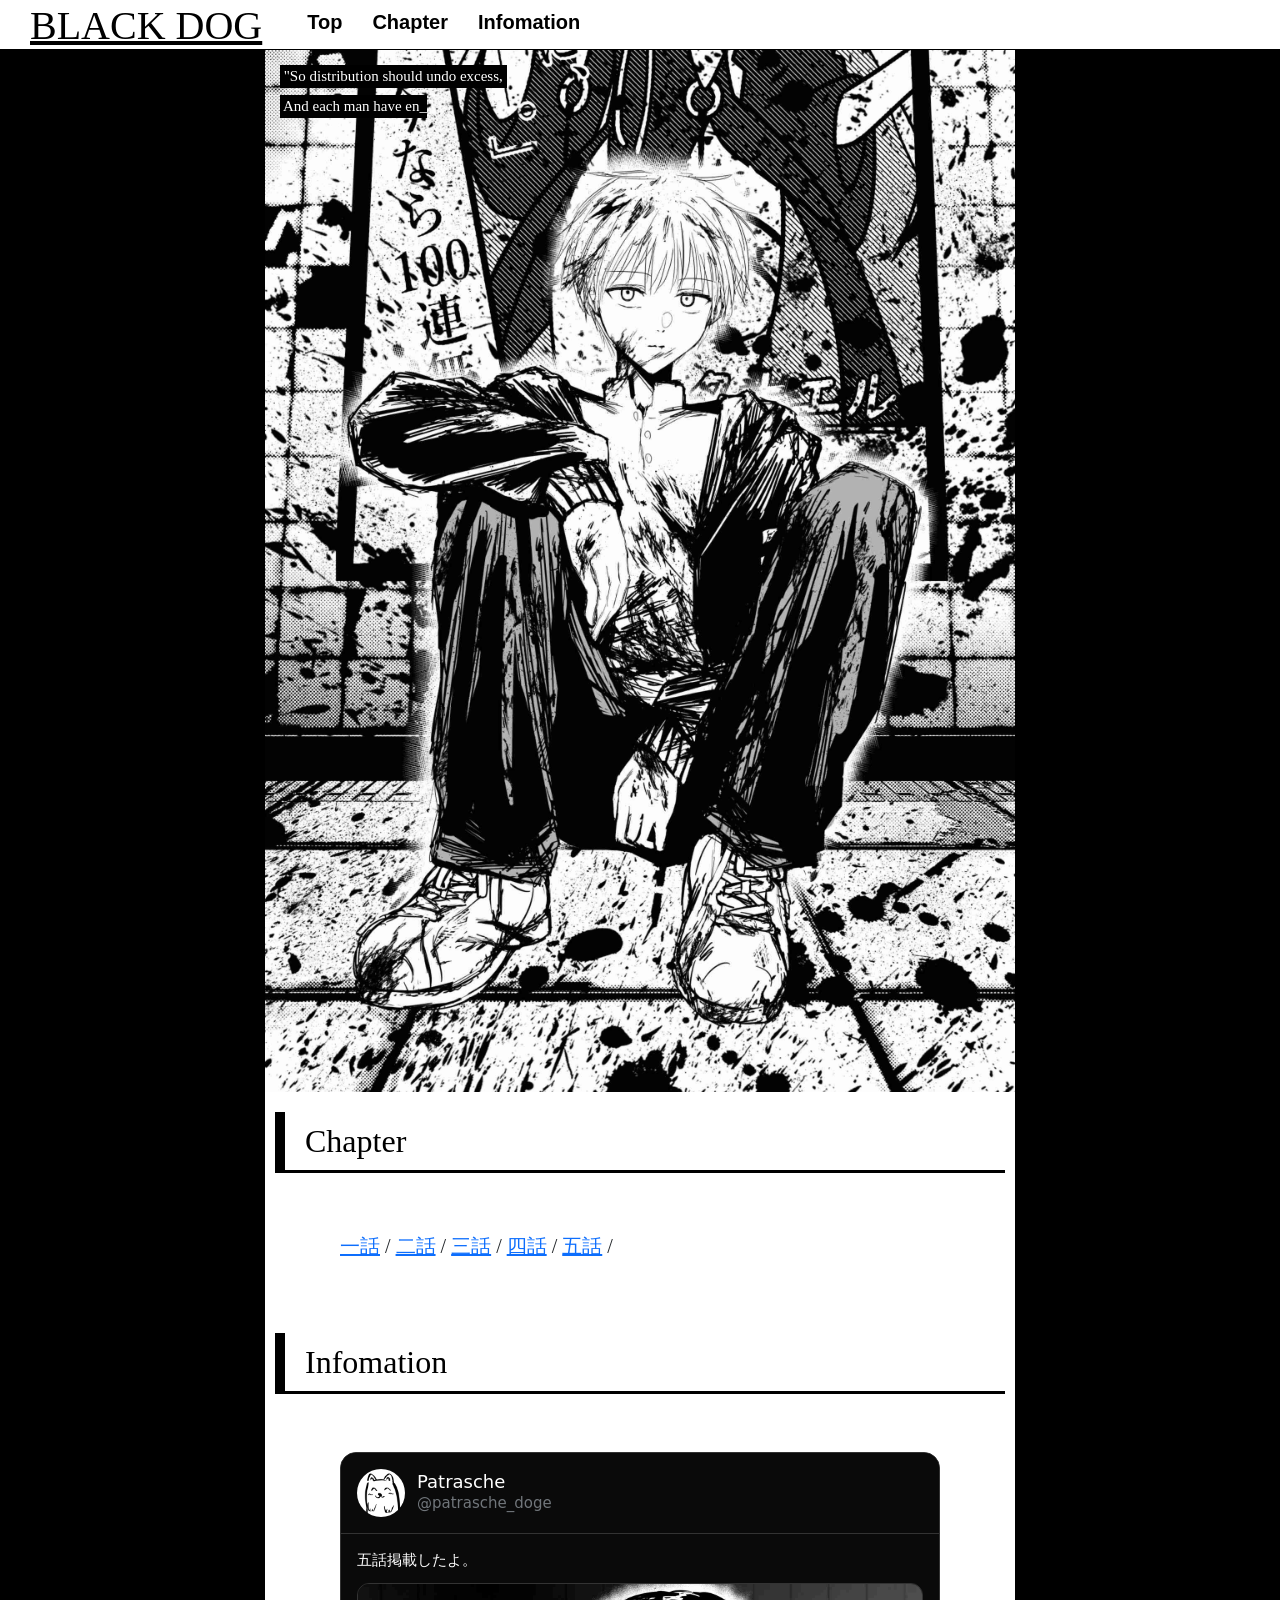
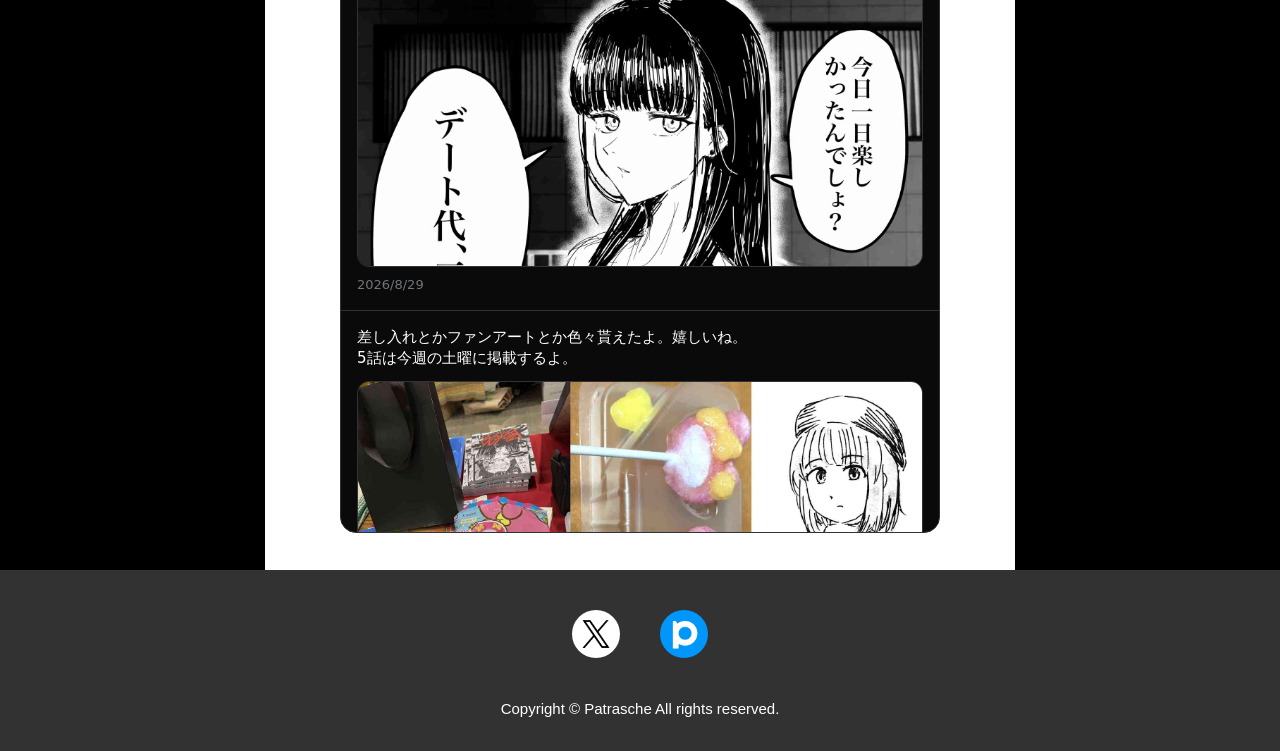
<file: index.html>
<!DOCTYPE html>
<html lang="ja">

<head>
    <meta charset="UTF-8">
    <meta name="viewport" content="width=device-width, initial-scale=1.0">
    <title>BLACK DOG</title>
    <meta name="description" content="PatrascheのWeb漫画サイト。">
    <meta property="og:title" content="BLACK DOG">
    <meta property="og:description" content="PatrascheのWeb漫画サイト。">
    <meta property="og:image" content="https://patrasche-doghouse.com/img/thumb.jpg">
    <meta property="og:url" content="https://patrasche-doghouse.com">
    <meta property="og:type" content="website">
    <meta name="twitter:card" content="summary_large_image">
    <meta name="twitter:site" content="@patrasche_doge">
    <meta name="twitter:image" content="https://patrasche-doghouse.com/img/thumb.jpg">
    <link rel="shortcut icon" href="./favicon.ico" sizes="any">
    <link rel="icon" href="./favicon.svg" type="image/svg+xml" sizes="any">
    <link rel="apple-touch-icon" href="./img/icon-shiba.png" sizes="180x180">
    <link rel="stylesheet" type="text/css" href="./assets/bootstrap-reboot-5.3.8.min.css">
    <link rel="stylesheet" type="text/css" href="style.css">
    <script src="./assets/jquery-4.0.0.min.js"></script>
    <script src="external.js"></script>
</head>

<body>

    <header>
        <h1>BLACK&nbsp;DOG</h1>
        <nav>
            <ul>
                <li><a href="#Top">Top</a></li>
                <li><a href="#Chapter">Chapter</a></li>
                <li><a href="#Infomation">Infomation</a></li>
            </ul>
        </nav>
        <div class="hamburger-menu">
            <input type="checkbox" id="menu-btn-check">
            <label for="menu-btn-check" class="menu-btn"><span></span></label>
            <div class="menu-content">
                <ul>
                    <li><a href="#Top">Top</a></li>
                    <li><a href="#Chapter">Chapter</a></li>
                    <li><a href="#Infomation">Infomation</a></li>
                </ul>
            </div>
            <label for="menu-btn-check" class="menu-content-hide"></label>
        </div>
        </div>
    </header>

    <div class="main-content" id="Top">
        <div class="main-image noselect">
            <img src="img/main0.jpg" alt="トップイラスト" class="main-jpg fade-in" id="myImage">
            <p class="move-text" id="a"></p>
            <p class="move-text" id="b"></p>
            <p class="move-text" id="c"></p>
            <p class="move-text" id="d"></p>
            <p class="move-text" id="e"></p>
        </div>
        <h2 id="Chapter">
            Chapter
        </h2>
        <div class="chapter-white">
            <p class="chapter-text">
                <a href="manga/01/">一話</a> /
                <a href="manga/02/">二話</a> /
                <a href="manga/03/">三話</a> /
                <a href="manga/04/">四話</a> /
                <a href="manga/05/">五話</a> /
                <!--a href="">六話</a> / 
                <a href="">七話</a> / 
                <a href="">八話</a> / 
                <a href="">九話</a-->
                <!--br><a href="manga/extra01/">Extra1</a-->
            </p>
        </div>
        <h2 id="Infomation">
            Infomation
        </h2>
        <div class="x-white">
            <div class="x-widget">
                <!-- ヘッダー -->
                <div class="x-header">
                    <div class="x-avatar">
                        <a href="https://x.com/patrasche_doge" target="_blank" rel="noopener"><img
                                src="img/icon-shiba.png" alt="ユーザーアイコン"></a>
                    </div>
                    <div class="x-user-info">
                        <a href="https://x.com/patrasche_doge" target="_blank" rel="noopener">
                            <h3>Patrasche</h3>
                        </a>
                        <a href="https://x.com/patrasche_doge" target="_blank" rel="noopener">
                            <p>@patrasche_doge</p>
                        </a>
                    </div>
                </div>
                <!-- タイムライン -->
                <div class="x-timeline" id="timeline"></div>
            </div>
        </div>
    </div>

    <footer>
        <div class="footer-icon">
            <ul>
                <li>
                    <a href="https://x.com/patrasche_doge" target="_blank" rel="noopener"><img
                            src="img/icon-x.png" alt="Xアイコン"></a>
                </li>
                <li>
                    <a href="https://www.pixiv.net/users/23562545" target="_blank" rel="noopener"><img
                            src="img/icon-p.png" alt="pixivアイコン"></a>
                </li>
            </ul>
        </div>
        <p>Copyright&nbsp;&copy;&nbsp;Patrasche&nbsp;All&nbsp;rights&nbsp;reserved.</p>
    </footer>

</body>

</html>
</file>
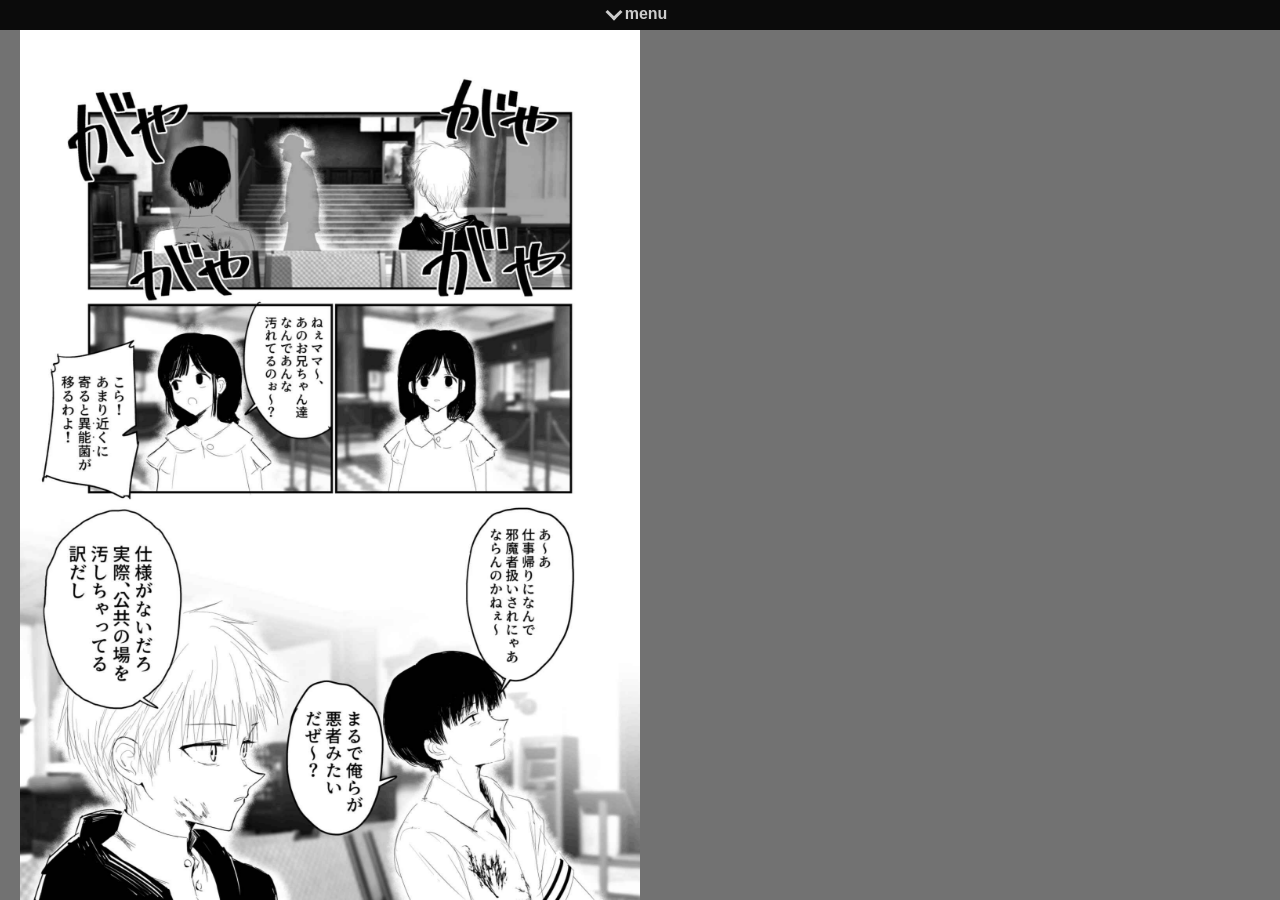
<file: manga/01/index.html>
<!DOCTYPE html>
<html lang="ja">

<head>
    <meta charset="UTF-8">
    <title></title>
    <meta name="viewport" content="width=device-width, user-scalable=no, initial-scale=1, maximum-scale=1">
    <link href="../comi_style.css" rel="stylesheet">
    <link rel="stylesheet" href="../../assets/slick-1.9.0.css">
    <script src="../../assets/jquery-3.6.0.min.js"></script>
    <script>
        /** 入力ここから **/
        var page = 20; //ページ数
        var imgtype = "jpg"; //画像の拡張子
        var title = "第一話:Departure"; //タイトル名
        var site = "../../"; //サイトのURL
        var copy = "Patrasche"; //作者名
        var display = 0; //左ページ始まりは「0」、右ページ始まりは「1」
        /* *ここまで **/
        $(function () {
            $("title,h1").text(title);
            $(".o_button").attr("onClick", "location.href='" + site + "'");
            $(".copy").text(copy);
            for (var i = 1; i <= page; i++) {
                $('#last_page').before('<div class="c_i"><div><img data-lazy="' + i + '.' + imgtype + '" src="../images/load.gif"></div></div>');
            }
            /**長すぎるからh1の方のタイトル改行したいって時var/コメントアウト解除して編集**/
            //$("h1").html("サンプル<br>サンプル");
        });
    </script>
</head>

<body>
    <!--漫画表示ゾーンここから-->
    <div class="slider" dir="rtl">
        <div id="first_page"></div>
        <div id="last_page">
            <div class="last_page_in" dir="ltr">
                <div>
                    <!--最終ページフリー追加ゾーン-->
                </div>
                <h1></h1>
                <small>Copyright &copy; <span class="copy"></span> All Rights Reserved</small>
                <p>
                    <a class="button" href="../02/">次の話へ</a>
                </p>
                <p>
                    <input type="button" value="もう一度読む" class="button b_button">
                    <input type="button" value="トップへ戻る" class="button o_button orange">
                </p>
            </div>
        </div>
    </div>
    <!--漫画表示ゾーンここまで-->
    <!--メニューここから-->
    <div class="menu_box">
        <div class="menu_button">
            <div class="arrow-down"></div>menu
        </div>
        <div class="menu_show">
            <h1></h1>
            <small>Copyright &copy; <span class="copy"></span> All Rights Reserved</small>
            <p>
                <a class="button" href="../02/">次の話へ</a>
            </p>
            <p>
                <input type="button" value="操作ヘルプ" class="button p_button">
                <input type="button" value="全画面表示" class="button g_button sp_none">
                <input type="button" value="拡大モード" class="button z_button">
                <input type="button" value="トップへ戻る" class="button o_button orange">
            </p>
            <div class="slick-counter"><span class="current"></span> / <span class="total"></span></div>
            <div class="dots" dir="rtl"></div>
            <div class="menu_button close">
                <div class="cross"></div>close
            </div>
        </div>
    </div>
    <!--メニューここまで-->
    <!--操作ヘルプここから-->
    <div class="help">
        <div class="help_in">
            <div class="help_img"><img src="../images/help.png" width="300"></div>
            <p>【画面操作】</p>
            <!--class="sp_none"でPC以外だと非表示・class="pc_none"でPCだと非表示-->
            <ul class="pc_none">
                <li>&#9312;中央ダブルタップ<span>……拡大モード</span></li>
                <li>&#9312;中央フリック<span>……次のページ・前のページ</span></li>
                <li>&#9313;両端タップ<span>……次のページ・前のページ</span></li>
                <li>&#9314;ページャータップ<span>……ページ移動</span></li>
            </ul>
            <ul class="sp_none">
                <li>&#9312;中央スライド<span>……次のページ・前のページ</span></li>
                <li>&#9313;両端クリック<span>……次のページ・前のページ</span></li>
                <li>&#9314;ページャークリック<span>……ページ移動</span></li>
            </ul>
            <p class="sp_none">【キーボード操作】</p>
            <ul class="sp_none">
                <li>←キー……次のページ</li>
                <li>→キー……前のページ</li>
                <li>↓キー……メニュー表示</li>
                <li>↑キー……拡大モード</li>
                <li>F11キー……全画面表示</li>
            </ul>
        </div>
        <div class="help-cross"></div>
    </div>
    <!--操作ヘルプここまで-->
    <!--拡大モードここから-->
    <div class="zoomwrap"></div>
    <div class="zoom_reset z_button">
        <div class="zr_in">拡大モードを解除</div>
    </div>
    <!--拡大モードここまで-->
    <script src="../../assets/slick-1.9.0.min.js"></script>
    <script src="../comic.js"></script>
</body>

</html>
</file>
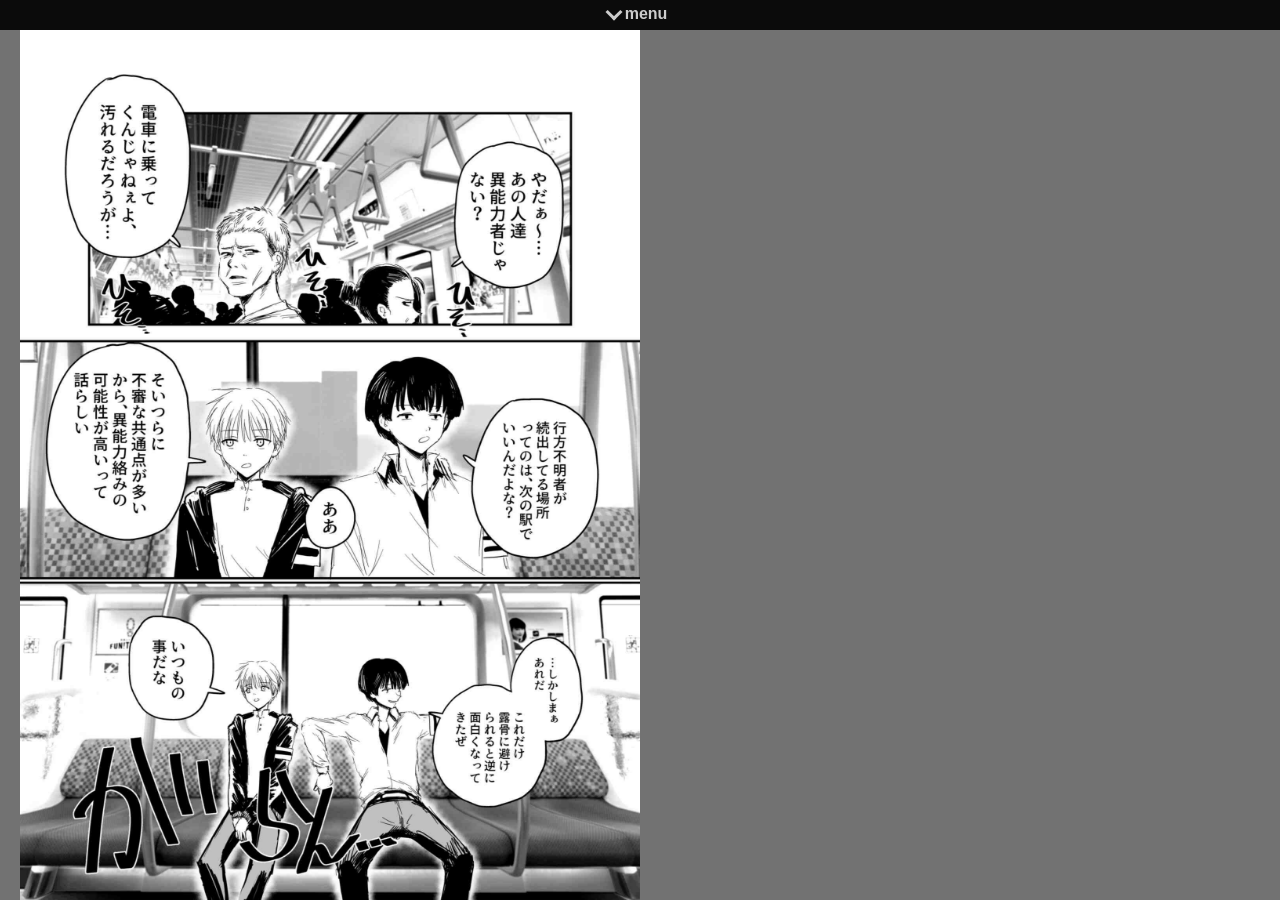
<file: manga/02/index.html>
<!DOCTYPE html>
<html lang="ja">

<head>
    <meta charset="UTF-8">
    <title></title>
    <meta name="viewport" content="width=device-width, user-scalable=no, initial-scale=1, maximum-scale=1">
    <link href="../comi_style.css" rel="stylesheet">
    <link rel="stylesheet" href="../../assets/slick-1.9.0.css">
    <script src="../../assets/jquery-3.6.0.min.js"></script>
    <script>
        /** 入力ここから **/
        var page = 16; //ページ数
        var imgtype = "jpg"; //画像の拡張子
        var title = "第二話:ロリ神レクイエム①"; //タイトル名
        var site = "../../"; //サイトのURL
        var copy = "Patrasche"; //作者名
        var display = 0; //左ページ始まりは「0」、右ページ始まりは「1」
        /* *ここまで **/
        $(function () {
            $("title,h1").text(title);
            $(".o_button").attr("onClick", "location.href='" + site + "'");
            $(".copy").text(copy);
            for (var i = 1; i <= page; i++) {
                $('#last_page').before('<div class="c_i"><div><img data-lazy="' + i + '.' + imgtype + '" src="../images/load.gif"></div></div>');
            }
            /**長すぎるからh1の方のタイトル改行したいって時var/コメントアウト解除して編集**/
            //$("h1").html("サンプル<br>サンプル");
        });
    </script>
</head>

<body>
    <!--漫画表示ゾーンここから-->
    <div class="slider" dir="rtl">
        <div id="first_page"></div>
        <div id="last_page">
            <div class="last_page_in" dir="ltr">
                <div>
                    <!--最終ページフリー追加ゾーン-->
                </div>
                <h1></h1>
                <small>Copyright &copy; <span class="copy"></span> All Rights Reserved</small>
                <p>
                    <a class="button" href="../03/">次の話へ</a>
                    <a class="button" href="../01/">前の話へ</a>
                </p>
                <p>
                    <input type="button" value="もう一度読む" class="button b_button">
                    <input type="button" value="トップへ戻る" class="button o_button orange">
                </p>
            </div>
        </div>
    </div>
    <!--漫画表示ゾーンここまで-->
    <!--メニューここから-->
    <div class="menu_box">
        <div class="menu_button">
            <div class="arrow-down"></div>menu
        </div>
        <div class="menu_show">
            <h1></h1>
            <small>Copyright &copy; <span class="copy"></span> All Rights Reserved</small>
            <p>
                <a class="button" href="../03/">次の話へ</a>
                <a class="button" href="../01/">前の話へ</a>
            </p>
            <p>
                <input type="button" value="操作ヘルプ" class="button p_button">
                <input type="button" value="全画面表示" class="button g_button sp_none">
                <input type="button" value="拡大モード" class="button z_button">
                <input type="button" value="トップへ戻る" class="button o_button orange">
            </p>
            <div class="slick-counter"><span class="current"></span> / <span class="total"></span></div>
            <div class="dots" dir="rtl"></div>
            <div class="menu_button close">
                <div class="cross"></div>close
            </div>
        </div>
    </div>
    <!--メニューここまで-->
    <!--操作ヘルプここから-->
    <div class="help">
        <div class="help_in">
            <div class="help_img"><img src="../images/help.png" width="300"></div>
            <p>【画面操作】</p>
            <!--class="sp_none"でPC以外だと非表示・class="pc_none"でPCだと非表示-->
            <ul class="pc_none">
                <li>&#9312;中央ダブルタップ<span>……拡大モード</span></li>
                <li>&#9312;中央フリック<span>……次のページ・前のページ</span></li>
                <li>&#9313;両端タップ<span>……次のページ・前のページ</span></li>
                <li>&#9314;ページャータップ<span>……ページ移動</span></li>
            </ul>
            <ul class="sp_none">
                <li>&#9312;中央スライド<span>……次のページ・前のページ</span></li>
                <li>&#9313;両端クリック<span>……次のページ・前のページ</span></li>
                <li>&#9314;ページャークリック<span>……ページ移動</span></li>
            </ul>
            <p class="sp_none">【キーボード操作】</p>
            <ul class="sp_none">
                <li>←キー……次のページ</li>
                <li>→キー……前のページ</li>
                <li>↓キー……メニュー表示</li>
                <li>↑キー……拡大モード</li>
                <li>F11キー……全画面表示</li>
            </ul>
        </div>
        <div class="help-cross"></div>
    </div>
    <!--操作ヘルプここまで-->
    <!--拡大モードここから-->
    <div class="zoomwrap"></div>
    <div class="zoom_reset z_button">
        <div class="zr_in">拡大モードを解除</div>
    </div>
    <!--拡大モードここまで-->
    <script src="../../assets/slick-1.9.0.min.js"></script>
    <script src="../comic.js"></script>
</body>

</html>
</file>
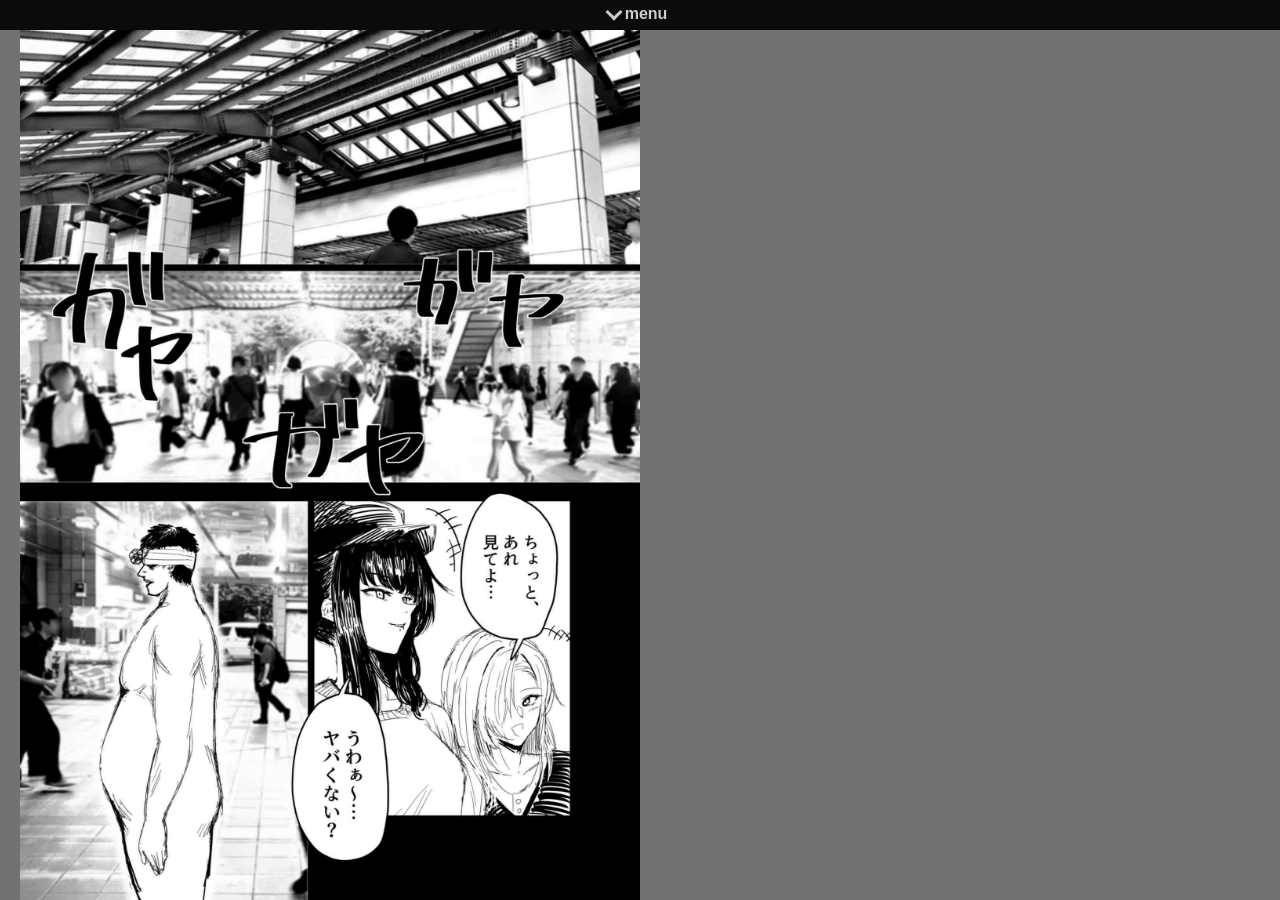
<file: manga/03/index.html>
<!DOCTYPE html>
<html lang="ja">

<head>
    <meta charset="UTF-8">
    <title></title>
    <meta name="viewport" content="width=device-width, user-scalable=no, initial-scale=1, maximum-scale=1">
    <link href="../comi_style.css" rel="stylesheet">
    <link rel="stylesheet" href="../../assets/slick-1.9.0.css">
    <script src="../../assets/jquery-3.6.0.min.js"></script>
    <script>
        /** 入力ここから **/
        var page = 24; //ページ数
        var imgtype = "jpg"; //画像の拡張子
        var title = "第三話:ロリ神レクイエム②"; //タイトル名
        var site = "../../"; //サイトのURL
        var copy = "Patrasche"; //作者名
        var display = 0; //左ページ始まりは「0」、右ページ始まりは「1」
        /* *ここまで **/
        $(function () {
            $("title,h1").text(title);
            $(".o_button").attr("onClick", "location.href='" + site + "'");
            $(".copy").text(copy);
            for (var i = 1; i <= page; i++) {
                $('#last_page').before('<div class="c_i"><div><img data-lazy="' + i + '.' + imgtype + '" src="../images/load.gif"></div></div>');
            }
            /**長すぎるからh1の方のタイトル改行したいって時var/コメントアウト解除して編集**/
            //$("h1").html("サンプル<br>サンプル");
        });
    </script>
</head>

<body>
    <!--漫画表示ゾーンここから-->
    <div class="slider" dir="rtl">
        <div id="first_page"></div>
        <div id="last_page">
            <div class="last_page_in" dir="ltr">
                <div>
                    <!--最終ページフリー追加ゾーン-->
                </div>
                <h1></h1>
                <small>Copyright &copy; <span class="copy"></span> All Rights Reserved</small>
                <p>
                    <a class="button" href="../04/">次の話へ</a>
                    <a class="button" href="../02/">前の話へ</a>
                </p>
                <p>
                    <input type="button" value="もう一度読む" class="button b_button">
                    <input type="button" value="トップへ戻る" class="button o_button orange">
                </p>
            </div>
        </div>
    </div>
    <!--漫画表示ゾーンここまで-->
    <!--メニューここから-->
    <div class="menu_box">
        <div class="menu_button">
            <div class="arrow-down"></div>menu
        </div>
        <div class="menu_show">
            <h1></h1>
            <small>Copyright &copy; <span class="copy"></span> All Rights Reserved</small>
            <p>
                <a class="button" href="../04/">次の話へ</a>
                <a class="button" href="../02/">前の話へ</a>
            </p>
            <p>
                <input type="button" value="操作ヘルプ" class="button p_button">
                <input type="button" value="全画面表示" class="button g_button sp_none">
                <input type="button" value="拡大モード" class="button z_button">
                <input type="button" value="トップへ戻る" class="button o_button orange">
            </p>
            <div class="slick-counter"><span class="current"></span> / <span class="total"></span></div>
            <div class="dots" dir="rtl"></div>
            <div class="menu_button close">
                <div class="cross"></div>close
            </div>
        </div>
    </div>
    <!--メニューここまで-->
    <!--操作ヘルプここから-->
    <div class="help">
        <div class="help_in">
            <div class="help_img"><img src="../images/help.png" width="300"></div>
            <p>【画面操作】</p>
            <!--class="sp_none"でPC以外だと非表示・class="pc_none"でPCだと非表示-->
            <ul class="pc_none">
                <li>&#9312;中央ダブルタップ<span>……拡大モード</span></li>
                <li>&#9312;中央フリック<span>……次のページ・前のページ</span></li>
                <li>&#9313;両端タップ<span>……次のページ・前のページ</span></li>
                <li>&#9314;ページャータップ<span>……ページ移動</span></li>
            </ul>
            <ul class="sp_none">
                <li>&#9312;中央スライド<span>……次のページ・前のページ</span></li>
                <li>&#9313;両端クリック<span>……次のページ・前のページ</span></li>
                <li>&#9314;ページャークリック<span>……ページ移動</span></li>
            </ul>
            <p class="sp_none">【キーボード操作】</p>
            <ul class="sp_none">
                <li>←キー……次のページ</li>
                <li>→キー……前のページ</li>
                <li>↓キー……メニュー表示</li>
                <li>↑キー……拡大モード</li>
                <li>F11キー……全画面表示</li>
            </ul>
        </div>
        <div class="help-cross"></div>
    </div>
    <!--操作ヘルプここまで-->
    <!--拡大モードここから-->
    <div class="zoomwrap"></div>
    <div class="zoom_reset z_button">
        <div class="zr_in">拡大モードを解除</div>
    </div>
    <!--拡大モードここまで-->
    <script src="../../assets/slick-1.9.0.min.js"></script>
    <script src="../comic.js"></script>
</body>

</html>
</file>
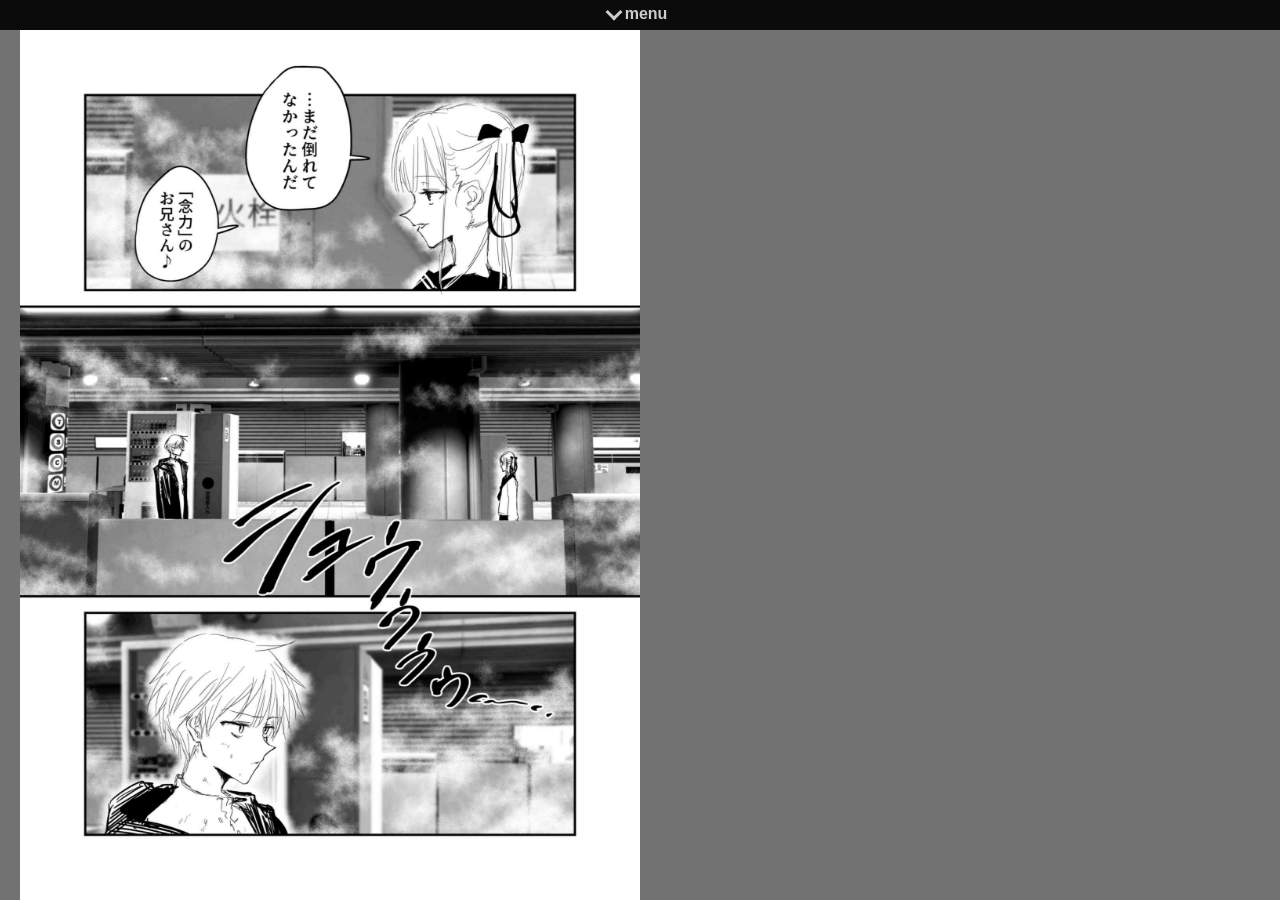
<file: manga/04/index.html>
<!DOCTYPE html>
<html lang="ja">

<head>
    <meta charset="UTF-8">
    <title></title>
    <meta name="viewport" content="width=device-width, user-scalable=no, initial-scale=1, maximum-scale=1">
    <link href="../comi_style.css" rel="stylesheet">
    <link rel="stylesheet" href="../../assets/slick-1.9.0.css">
    <script src="../../assets/jquery-3.6.0.min.js"></script>
    <script>
        /** 入力ここから **/
        var page = 24; //ページ数
        var imgtype = "jpg"; //画像の拡張子
        var title = "第四話:ロリ神レクイエム③"; //タイトル名
        var site = "../../"; //サイトのURL
        var copy = "Patrasche"; //作者名
        var display = 0; //左ページ始まりは「0」、右ページ始まりは「1」
        /* *ここまで **/
        $(function () {
            $("title,h1").text(title);
            $(".o_button").attr("onClick", "location.href='" + site + "'");
            $(".copy").text(copy);
            for (var i = 1; i <= page; i++) {
                $('#last_page').before('<div class="c_i"><div><img data-lazy="' + i + '.' + imgtype + '" src="../images/load.gif"></div></div>');
            }
            /**長すぎるからh1の方のタイトル改行したいって時var/コメントアウト解除して編集**/
            //$("h1").html("サンプル<br>サンプル");
        });
    </script>
</head>

<body>
    <!--漫画表示ゾーンここから-->
    <div class="slider" dir="rtl">
        <div id="first_page"></div>
        <div id="last_page">
            <div class="last_page_in" dir="ltr">
                <div>
                    <!--最終ページフリー追加ゾーン-->
                </div>
                <h1></h1>
                <small>Copyright &copy; <span class="copy"></span> All Rights Reserved</small>
                <p>
                    <a class="button" href="../05/">次の話へ</a>
                    <a class="button" href="../03/">前の話へ</a>
                </p>
                <p>
                    <input type="button" value="もう一度読む" class="button b_button">
                    <input type="button" value="トップへ戻る" class="button o_button orange">
                </p>
            </div>
        </div>
    </div>
    <!--漫画表示ゾーンここまで-->
    <!--メニューここから-->
    <div class="menu_box">
        <div class="menu_button">
            <div class="arrow-down"></div>menu
        </div>
        <div class="menu_show">
            <h1></h1>
            <small>Copyright &copy; <span class="copy"></span> All Rights Reserved</small>
            <p>
                <a class="button" href="../05/">次の話へ</a>
                <a class="button" href="../03/">前の話へ</a>
            </p>
            <p>
                <input type="button" value="操作ヘルプ" class="button p_button">
                <input type="button" value="全画面表示" class="button g_button sp_none">
                <input type="button" value="拡大モード" class="button z_button">
                <input type="button" value="トップへ戻る" class="button o_button orange">
            </p>
            <div class="slick-counter"><span class="current"></span> / <span class="total"></span></div>
            <div class="dots" dir="rtl"></div>
            <div class="menu_button close">
                <div class="cross"></div>close
            </div>
        </div>
    </div>
    <!--メニューここまで-->
    <!--操作ヘルプここから-->
    <div class="help">
        <div class="help_in">
            <div class="help_img"><img src="../images/help.png" width="300"></div>
            <p>【画面操作】</p>
            <!--class="sp_none"でPC以外だと非表示・class="pc_none"でPCだと非表示-->
            <ul class="pc_none">
                <li>&#9312;中央ダブルタップ<span>……拡大モード</span></li>
                <li>&#9312;中央フリック<span>……次のページ・前のページ</span></li>
                <li>&#9313;両端タップ<span>……次のページ・前のページ</span></li>
                <li>&#9314;ページャータップ<span>……ページ移動</span></li>
            </ul>
            <ul class="sp_none">
                <li>&#9312;中央スライド<span>……次のページ・前のページ</span></li>
                <li>&#9313;両端クリック<span>……次のページ・前のページ</span></li>
                <li>&#9314;ページャークリック<span>……ページ移動</span></li>
            </ul>
            <p class="sp_none">【キーボード操作】</p>
            <ul class="sp_none">
                <li>←キー……次のページ</li>
                <li>→キー……前のページ</li>
                <li>↓キー……メニュー表示</li>
                <li>↑キー……拡大モード</li>
                <li>F11キー……全画面表示</li>
            </ul>
        </div>
        <div class="help-cross"></div>
    </div>
    <!--操作ヘルプここまで-->
    <!--拡大モードここから-->
    <div class="zoomwrap"></div>
    <div class="zoom_reset z_button">
        <div class="zr_in">拡大モードを解除</div>
    </div>
    <!--拡大モードここまで-->
    <script src="../../assets/slick-1.9.0.min.js"></script>
    <script src="../comic.js"></script>
</body>

</html>
</file>
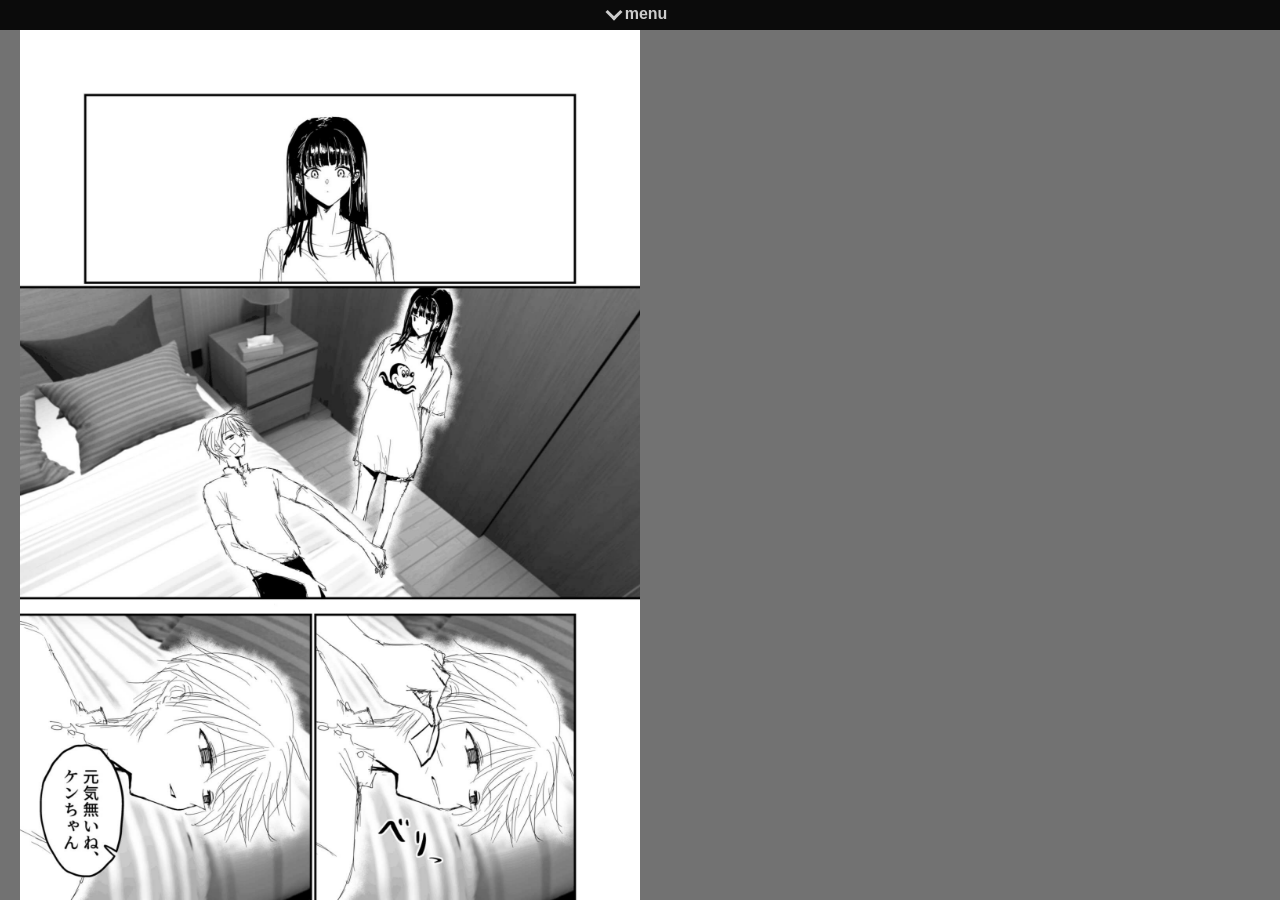
<file: manga/05/index.html>
<!DOCTYPE html>
<html lang="ja">

<head>
    <meta charset="UTF-8">
    <title></title>
    <meta name="viewport" content="width=device-width, user-scalable=no, initial-scale=1, maximum-scale=1">
    <link href="../comi_style.css" rel="stylesheet">
    <link rel="stylesheet" href="../../assets/slick-1.9.0.css">
    <script src="../../assets/jquery-3.6.0.min.js"></script>
    <script>
        /** 入力ここから **/
        var page = 12; //ページ数
        var imgtype = "jpg"; //画像の拡張子
        var title = "第五話:幻の女"; //タイトル名
        var site = "../../"; //サイトのURL
        var copy = "Patrasche"; //作者名
        var display = 0; //左ページ始まりは「0」、右ページ始まりは「1」
        /* *ここまで **/
        $(function () {
            $("title,h1").text(title);
            $(".o_button").attr("onClick", "location.href='" + site + "'");
            $(".copy").text(copy);
            for (var i = 1; i <= page; i++) {
                $('#last_page').before('<div class="c_i"><div><img data-lazy="' + i + '.' + imgtype + '" src="../images/load.gif"></div></div>');
            }
            /**長すぎるからh1の方のタイトル改行したいって時var/コメントアウト解除して編集**/
            //$("h1").html("サンプル<br>サンプル");
        });
    </script>
</head>

<body>
    <!--漫画表示ゾーンここから-->
    <div class="slider" dir="rtl">
        <div id="first_page"></div>
        <div id="last_page">
            <div class="last_page_in" dir="ltr">
                <div>
                    <!--最終ページフリー追加ゾーン-->
                </div>
                <h1></h1>
                <small>Copyright &copy; <span class="copy"></span> All Rights Reserved</small>
                <p>
                    <!--a class="button" href="../06/">次の話へ</a-->
                    <a class="button" href="../04/">前の話へ</a>
                </p>
                <p>
                    <input type="button" value="もう一度読む" class="button b_button">
                    <input type="button" value="トップへ戻る" class="button o_button orange">
                </p>
            </div>
        </div>
    </div>
    <!--漫画表示ゾーンここまで-->
    <!--メニューここから-->
    <div class="menu_box">
        <div class="menu_button">
            <div class="arrow-down"></div>menu
        </div>
        <div class="menu_show">
            <h1></h1>
            <small>Copyright &copy; <span class="copy"></span> All Rights Reserved</small>
            <p>
                <!--a class="button" href="../06/">次の話へ</a-->
                <a class="button" href="../04/">前の話へ</a>
            </p>
            <p>
                <input type="button" value="操作ヘルプ" class="button p_button">
                <input type="button" value="全画面表示" class="button g_button sp_none">
                <input type="button" value="拡大モード" class="button z_button">
                <input type="button" value="トップへ戻る" class="button o_button orange">
            </p>
            <div class="slick-counter"><span class="current"></span> / <span class="total"></span></div>
            <div class="dots" dir="rtl"></div>
            <div class="menu_button close">
                <div class="cross"></div>close
            </div>
        </div>
    </div>
    <!--メニューここまで-->
    <!--操作ヘルプここから-->
    <div class="help">
        <div class="help_in">
            <div class="help_img"><img src="../images/help.png" width="300"></div>
            <p>【画面操作】</p>
            <!--class="sp_none"でPC以外だと非表示・class="pc_none"でPCだと非表示-->
            <ul class="pc_none">
                <li>&#9312;中央ダブルタップ<span>……拡大モード</span></li>
                <li>&#9312;中央フリック<span>……次のページ・前のページ</span></li>
                <li>&#9313;両端タップ<span>……次のページ・前のページ</span></li>
                <li>&#9314;ページャータップ<span>……ページ移動</span></li>
            </ul>
            <ul class="sp_none">
                <li>&#9312;中央スライド<span>……次のページ・前のページ</span></li>
                <li>&#9313;両端クリック<span>……次のページ・前のページ</span></li>
                <li>&#9314;ページャークリック<span>……ページ移動</span></li>
            </ul>
            <p class="sp_none">【キーボード操作】</p>
            <ul class="sp_none">
                <li>←キー……次のページ</li>
                <li>→キー……前のページ</li>
                <li>↓キー……メニュー表示</li>
                <li>↑キー……拡大モード</li>
                <li>F11キー……全画面表示</li>
            </ul>
        </div>
        <div class="help-cross"></div>
    </div>
    <!--操作ヘルプここまで-->
    <!--拡大モードここから-->
    <div class="zoomwrap"></div>
    <div class="zoom_reset z_button">
        <div class="zr_in">拡大モードを解除</div>
    </div>
    <!--拡大モードここまで-->
    <script src="../../assets/slick-1.9.0.min.js"></script>
    <script src="../comic.js"></script>
</body>

</html>
</file>
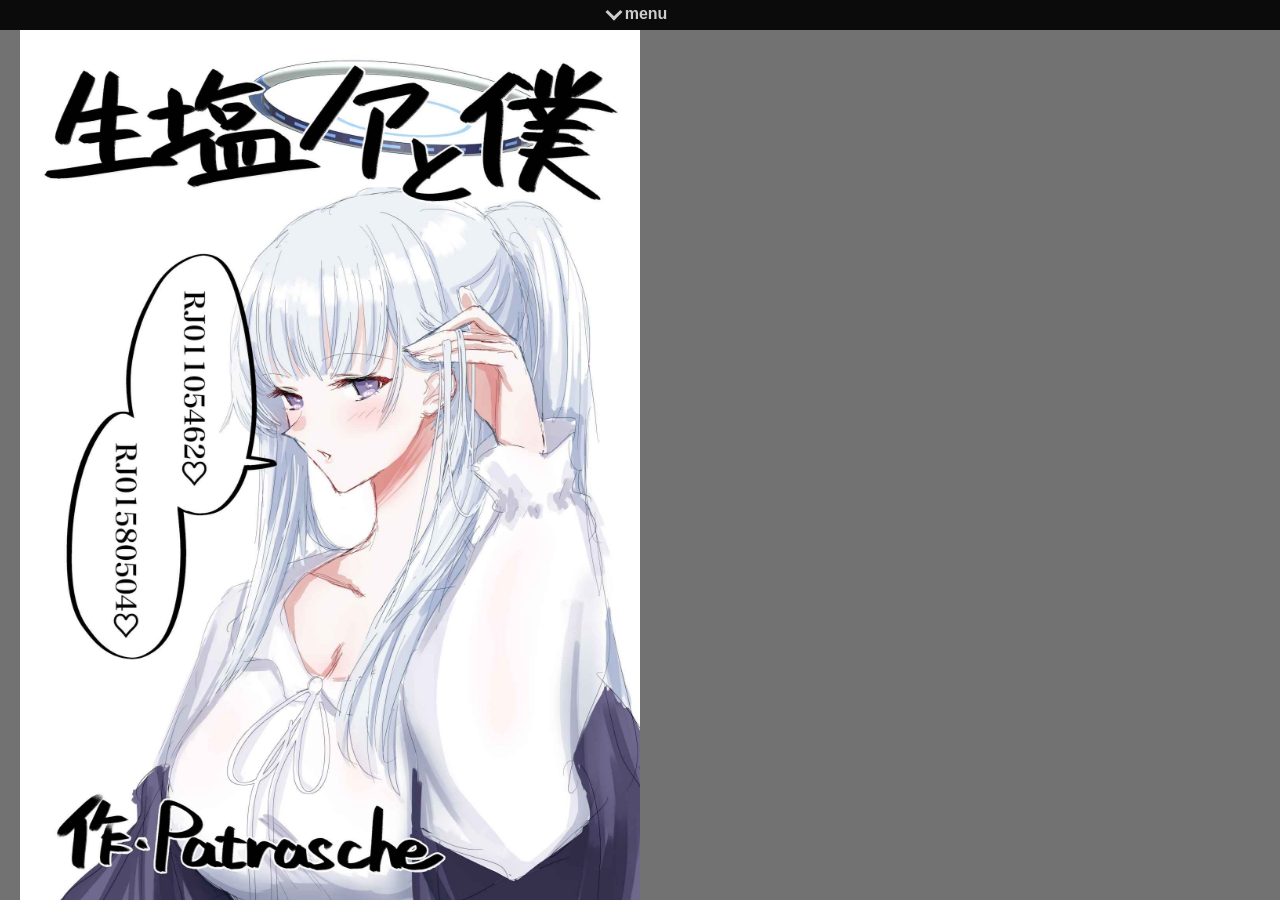
<file: manga/extra01/index.html>
<!DOCTYPE html>
<html lang="ja">

<head>
    <meta charset="UTF-8">
    <title></title>
    <meta name="viewport" content="width=device-width, user-scalable=no, initial-scale=1, maximum-scale=1">
    <link href="../comi_style.css" rel="stylesheet">
    <link rel="stylesheet" href="../../assets/slick-1.9.0.css">
    <script src="../../assets/jquery-3.6.0.min.js"></script>
    <script>
        /** 入力ここから **/
        var page = 4; //ページ数
        var imgtype = "jpg"; //画像の拡張子
        var title = "Extra1:生塩ノアと僕"; //タイトル名
        var site = "../../"; //サイトのURL
        var copy = "Patrasche"; //作者名
        var display = 0; //左ページ始まりは「0」、右ページ始まりは「1」
        /* *ここまで **/
        $(function () {
            $("title,h1").text(title);
            $(".o_button").attr("onClick", "location.href='" + site + "'");
            $(".copy").text(copy);
            for (var i = 1; i <= page; i++) {
                $('#last_page').before('<div class="c_i"><div><img data-lazy="' + i + '.' + imgtype + '" src="../images/load.gif"></div></div>');
            }
            /**長すぎるからh1の方のタイトル改行したいって時var/コメントアウト解除して編集**/
            //$("h1").html("サンプル<br>サンプル");
        });
    </script>
</head>

<body>
    <!--漫画表示ゾーンここから-->
    <div class="slider" dir="rtl">
        <div id="first_page"></div>
        <div id="last_page">
            <div class="last_page_in" dir="ltr">
                <div>
                    <!--最終ページフリー追加ゾーン-->
                </div>
                <h1></h1>
                <small>Copyright &copy; <span class="copy"></span> All Rights Reserved</small>
                <p>
                    <!--a class="button" href="../extra02/">次の話へ</a-->
                </p>
                <p>
                    <input type="button" value="もう一度読む" class="button b_button">
                    <input type="button" value="トップへ戻る" class="button o_button orange">
                </p>
            </div>
        </div>
    </div>
    <!--漫画表示ゾーンここまで-->
    <!--メニューここから-->
    <div class="menu_box">
        <div class="menu_button">
            <div class="arrow-down"></div>menu
        </div>
        <div class="menu_show">
            <h1></h1>
            <small>Copyright &copy; <span class="copy"></span> All Rights Reserved</small>
            <p>
                <!--a class="button" href="../extra02/">次の話へ</a-->
            </p>
            <p>
                <input type="button" value="操作ヘルプ" class="button p_button">
                <input type="button" value="全画面表示" class="button g_button sp_none">
                <input type="button" value="拡大モード" class="button z_button">
                <input type="button" value="トップへ戻る" class="button o_button orange">
            </p>
            <div class="slick-counter"><span class="current"></span> / <span class="total"></span></div>
            <div class="dots" dir="rtl"></div>
            <div class="menu_button close">
                <div class="cross"></div>close
            </div>
        </div>
    </div>
    <!--メニューここまで-->
    <!--操作ヘルプここから-->
    <div class="help">
        <div class="help_in">
            <div class="help_img"><img src="../images/help.png" width="300"></div>
            <p>【画面操作】</p>
            <!--class="sp_none"でPC以外だと非表示・class="pc_none"でPCだと非表示-->
            <ul class="pc_none">
                <li>&#9312;中央ダブルタップ<span>……拡大モード</span></li>
                <li>&#9312;中央フリック<span>……次のページ・前のページ</span></li>
                <li>&#9313;両端タップ<span>……次のページ・前のページ</span></li>
                <li>&#9314;ページャータップ<span>……ページ移動</span></li>
            </ul>
            <ul class="sp_none">
                <li>&#9312;中央スライド<span>……次のページ・前のページ</span></li>
                <li>&#9313;両端クリック<span>……次のページ・前のページ</span></li>
                <li>&#9314;ページャークリック<span>……ページ移動</span></li>
            </ul>
            <p class="sp_none">【キーボード操作】</p>
            <ul class="sp_none">
                <li>←キー……次のページ</li>
                <li>→キー……前のページ</li>
                <li>↓キー……メニュー表示</li>
                <li>↑キー……拡大モード</li>
                <li>F11キー……全画面表示</li>
            </ul>
        </div>
        <div class="help-cross"></div>
    </div>
    <!--操作ヘルプここまで-->
    <!--拡大モードここから-->
    <div class="zoomwrap"></div>
    <div class="zoom_reset z_button">
        <div class="zr_in">拡大モードを解除</div>
    </div>
    <!--拡大モードここまで-->
    <script src="../../assets/slick-1.9.0.min.js"></script>
    <script src="../comic.js"></script>
</body>

</html>
</file>
<file: style.css>
@charset "utf-8";

/* モバイル用スタイル */
html {
  font-size: 15px;
  background-color: black;
  overflow: auto;
  scrollbar-width: none;
  -ms-overflow-style: none;
  scroll-behavior: smooth;
  scroll-padding-top: 50px;
}
html::-webkit-scrollbar {
  display: none;
}
img,
h1,
h2,
footer p,
.chapter-white p,
li,
.x-user-info,
.x-timeline,
.noselect {
  -webkit-user-select: none; /* Chrome, Safari, Opera */
  -moz-user-select: none; /* Firefox */
  -ms-user-select: none; /* Internet Explorer/Edge */
  user-select: none; /* Standard syntax */
}
body {
  background-color: black;
}
header {
  position: fixed;
  width: 100%;
  height: 50px;
  background-color: white;
  padding-top: 10px;
  box-sizing: border-box;
  display: flex;
  flex-direction: row;
  flex-wrap: nowrap;
  align-items: center;
  text-align: center;
  top: 0;
  z-index: 20;
  border-bottom: 1px solid black;
  justify-content: center;
}
header nav ul {
  display: none;
}
footer {
  width: 100%;
  background-color: rgb(50, 50, 50);
  text-align: center;
  font-family:
    "Helvetica Neue", Arial, "Hiragino Kaku Gothic ProN", "Hiragino Sans",
    Meiryo, sans-serif;
}
.footer-icon ul {
  display: flex;
  flex-direction: row;
  flex-wrap: nowrap;
  justify-content: center;
  align-items: center;
  padding: 20px 20px;
  margin-bottom: 0;
}
.footer-icon li {
  list-style: none;
  flex-direction: row;
  padding: 20px 20px;
}
footer p {
  color: white;
  border: 0;
  padding: 0;
  margin-top: 0;
  margin-bottom: 0;
  padding-bottom: 30px;
  font-size: 15px;
}
footer img {
  width: 48px;
  height: 48px;
  border-radius: 50%;
  display: block;
}
h1 {
  color: black;
  font-size: 30px;
  text-decoration: underline;
  font-family:
    "YuMincho", "Yu Mincho", "Hiragino Mincho ProN", "Hiragino Mincho Pro",
    "MS PMincho", serif;
}
h2 {
  background-color: white;
  font-size: 32px;
  font-family:
    "YuMincho", "Yu Mincho", "Hiragino Mincho ProN", "Hiragino Mincho Pro",
    "MS PMincho", serif;
  margin: 20px 10px;
  padding: 10px 20px;
  border-bottom: 3px solid black;
  border-left: 10px solid black;
  color: black;
}
.menu-btn {
  position: fixed;
  top: 0px;
  right: 0px;
  display: flex;
  height: 50px;
  width: 50px;
  justify-content: center;
  align-items: center;
  z-index: 90;
  cursor: pointer;
}
.menu-btn span,
.menu-btn span:before,
.menu-btn span:after {
  content: "";
  display: block;
  height: 3px;
  width: 25px;
  border-radius: 3px;
  background-color: black;
  position: absolute;
}
.menu-btn span:before {
  bottom: 8px;
}
.menu-btn span:after {
  top: 8px;
}
#menu-btn-check {
  display: none;
}
#menu-btn-check:checked ~ .menu-content {
  transition: top 0.2s; /*アニメーション設定*/
  top: 0; /*メニューを画面内へ*/
}
#menu-btn-check:checked ~ .menu-content-hide {
  transition: top 0s; /*アニメーション設定*/
  top: 0; /*メニューを画面内へ*/
}
#menu-btn-check:checked ~ .menu-btn span {
  background-color: rgba(255, 255, 255, 0);
}
#menu-btn-check:checked ~ .menu-btn span::before {
  bottom: 0;
  transform: rotate(45deg);
}
#menu-btn-check:checked ~ .menu-btn span::after {
  top: 0;
  transform: rotate(-45deg);
}
.menu-content {
  width: 100%;
  position: fixed;
  top: -300px;
  left: 0%;
  z-index: 10;
  background-color: rgba(0, 0, 0, 0.5);
  transition: top 0.2s; /*アニメーション設定*/
}
.menu-content-hide {
  width: 100%;
  height: 1500px;
  position: fixed;
  top: 10000px;
  left: 0%;
  z-index: 5;
  background-color: #ffffff50;
  transition: top 0s;
}
.menu-content ul {
  padding: 50px 50px 0;
}
.menu-content ul li {
  border-bottom: solid 1px white;
  list-style: none;
}
.menu-content ul li a {
  display: block;
  width: 100%;
  font-size: 15px;
  font-family:
    "Helvetica Neue", Arial, "Hiragino Kaku Gothic ProN", "Hiragino Sans",
    Meiryo, sans-serif;
  box-sizing: border-box;
  color: white;
  text-decoration: none;
  padding: 9px 15px 10px 0;
  position: relative;
}
.main-image {
  position: relative;
  background-color: black;
}
.main-image img {
  width: 100%;
  object-fit: cover;
}
.main-image p {
  position: absolute;
  font-family: serif;
  font-size: 2vw;
  color: white;
  background-color: black;
}
.main-content {
  width: 100%;
  padding-top: 50px;
  background-color: white;
}
#a {
  top: 2vw;
  left: 2vw;
}
#b {
  top: 6vw;
  left: 2vw;
}
#c {
  top: 10vw;
  left: 2vw;
}
#d {
  top: 14vw;
  left: 2vw;
}
#e {
  top: 18vw;
  left: 2vw;
}
.fade-in {
  opacity: 0; /* 最初は完全に透明 */
  transition: opacity 1.5s ease; /* フェードインの時間と滑らかさ */
}
.fade-in.visible {
  opacity: 1; /* 完全に不透明にする */
}
.chapter-white {
  display: flex;
  width: 100%;
  padding: 5% 10%;
  background-color: white;
  font-size: 16px;
  font-family:
    "Helvetica Neue", Arial, "Hiragino Kaku Gothic ProN", "Hiragino Sans",
    Meiryo, sans-serif;
}
.chapter-white a {
  white-space: nowrap;
}
.chapter-text{
  font-size: 20px;
  font-family:
    "YuMincho", "Yu Mincho", "Hiragino Mincho ProN", "Hiragino Mincho Pro",
    "MS PMincho", serif;
}

/*ウィジェット*/
.x-white {
  display: flex;
  justify-content: center; /* 左右中央 */
  align-items: center; /* 上下中央 */
  width: 100%;
  padding: 5% 0;
  background-color: white;
}
.x-widget {
  width: 80%;
  margin: auto auto;
  border: 1px solid #333;
  border-radius: 16px;
  overflow: hidden;
  font-family:
    system-ui,
    -apple-system,
    BlinkMacSystemFont,
    "Segoe UI",
    Roboto,
    sans-serif;
  background: #0a0a0a;
  color: #e7e9ea;
}
.x-header {
  padding: 16px;
  border-bottom: 1px solid #333;
  display: flex;
  align-items: center;
  gap: 12px;
  background: #0a0a0a;
}
.x-avatar {
  width: 48px;
  height: 48px;
  border-radius: 50%;
  overflow: hidden;
  flex-shrink: 0;
}

.x-avatar img {
  width: 100%;
  height: 100%;
  object-fit: cover;
  display: block;
}
.x-user-info h3 {
  margin: 0;
  color: white;
  font-size: 18px;
}
.x-user-info p {
  margin: 0;
  color: #71767b;
  font-size: 15px;
}
.x-user-info a {
  text-decoration: none;
}
.x-timeline {
  aspect-ratio: 1 / 1;
  color: white;
  overflow-y: auto;
  scrollbar-width: thin;
  scrollbar-color: #555 #222;
  -ms-overflow-style: thin;
}
.x-timeline::-webkit-scrollbar {
  display: auto;
  width: 6px;
}
.x-timeline::-webkit-scrollbar-track {
  background: #222;
}
.x-timeline::-webkit-scrollbar-thumb {
  background: #555;
  border-radius: 3px;
}
.x-timeline::-webkit-scrollbar-thumb:hover {
  background: #777;
}
.x-post {
  padding: 16px;
  border-bottom: 1px solid #2f3336;
  transition: 0.2s;
}
.x-post:hover {
  background: #0a0a0a;
}
.x-post-content {
  font-size: 15px;
  line-height: 1.4;
  margin-bottom: 12px;
  white-space: pre-wrap;
}
.x-post-media {
  margin-top: 10px;
  border-radius: 12px;
  overflow: hidden;
  border: 1px solid #333;
  width: 100%;
  background: #111;
}
.x-post-media img,
.x-post-media video {
  width: 100%;
  height: auto;
  display: block;
  object-fit: cover;
}
.x-post-media video {
  max-height: 320px;
}
.x-post-meta {
  color: #71767b;
  font-size: 13px;
  margin-top: 8px;
}

/*メディアクエリ(画面幅が768px以上の場合)*/
@media (min-width: 750px) {
  .main-content {
    width: 50vw;
    min-width: 750px;
    margin: 0 auto;
  }
  .main-image {
    position: relative;
  }
  .main-image p {
    position: absolute;
    font-family: serif;
    font-size: clamp(15px, 1vw, 10000px);
    color: white;
    background-color: black;
  }
  #a {
    top: clamp(15px, 1vw, 10000px);
    left: clamp(15px, 1vw, 10000px);
  }
  #b {
    top: clamp(45px, 3vw, 10000px);
    left: clamp(15px, 1vw, 10000px);
  }
  #c {
    top: clamp(75px, 5vw, 10000px);
    left: clamp(15px, 1vw, 10000px);
  }
  #d {
    top: clamp(105px, 7vw, 10000px);
    left: clamp(15px, 1vw, 10000px);
  }
  #e {
    top: clamp(135px, 9vw, 10000px);
    left: clamp(15px, 1vw, 10000px);
  }
  header {
    position: fixed;
    width: 100%;
    height: 50px;
    background-color: white;
    padding-top: 10px;
    padding-left: 30px;
    padding-right: 30px;
    box-sizing: border-box;
    display: flex; /* flexboxを作る */
    flex-direction: row;
    flex-wrap: nowrap;
    align-items: center; /* 上下中央に揃える */
    text-align: center;
    top: 0;
    z-index: 1;
    border-bottom: 1px solid black;
    justify-content: flex-start;
  }
  h1 {
    color: black;
    font-size: 40px;
    text-decoration: underline;
    font-family:
      "YuMincho", "Yu Mincho", "Hiragino Mincho ProN", "Hiragino Mincho Pro",
      "MS PMincho", serif;
  }
  header nav ul {
    list-style: none;
    display: flex;
  }
  header ul li a {
    padding: 10px 15px;
    color: black;
    text-decoration: none;
    font-size: 20px;
    align-items: center;
    text-align: center;
    font-family:
      "Helvetica Neue", Arial, "Hiragino Kaku Gothic ProN", "Hiragino Sans",
      Meiryo, sans-serif;
    font-weight: bold;
  }
  .hamburger-menu {
    display: none;
  }
}
/*ホバー機能（マウスカーソル）無い場合*/
@media (hover: none) {
  ul li a:hover {
    text-decoration: none;
  }
  ul li a:active {
    text-decoration: underline;
  }
  nav ul li a:hover {
    text-decoration: none;
    border-bottom: 0px;
  }
  nav ul li a:active {
    text-decoration: none;
    border-bottom: 8px solid black;
  }
}
/*ホバー機能（マウスカーソル）ある場合*/
@media (hover: hover) {
  ul li a:hover {
    text-decoration: underline;
  }
  ul li a:active {
    text-decoration: underline;
  }
  nav ul li a:hover {
    text-decoration: none;
    border-bottom: 8px solid black;
  }
  nav ul li a:active {
    text-decoration: none;
    border-bottom: 8px solid black;
  }
}
</file>
<file: manga/comi_style.css>
@charset "utf-8";

html {
  /*ブラウザ機能によるダブルタップズームを抑止*/
  -ms-touch-action: manipulation;
  touch-action: manipulation;
}
html,
body {
  height: 100%;
}
body {
  background-color: #727272;
  margin: 0;
  font-family:
    Verdana, Arial, "メイリオ", "ヒラギノ角ゴ Pro W3", "Osaka", sans-serif,
    "g_icon";
}
img {
  border: none;
  backface-visibility: hidden; /*chromeでの画像にじみ防止*/
}

/***スライダー土台**********************************************/
.slider {
  background-color: #727272;
  padding-top: 30px; /*メニュー分*/
  height: 100%;
  display: none;
  transition: display 0.3s linear;
}
.slider.slick-initialized {
  display: block;
}

/***メイン画像部分**********************************************/
.slider div {
  height: 100%;
}
.slick-slide:focus {
  outline: none;
}
.slick-slide .c_i > div {
  display: flex;
  justify-content: flex-start;
  align-items: center;
}
.slick-slide:nth-child(odd) .c_i > div {
  justify-content: flex-end;
}
.slick-slide .c_i img {
  max-width: 100%;
  max-height: 100%;
  display: inline-block;
  flex-shrink: 0;
}
.slider div .last_page_in {
  line-height: 1;
  margin: 0 10%;
  text-align: center;
  display: flex;
  flex-direction: column;
  justify-content: center;
  align-items: center;
}
.slider div .last_page_in div {
  height: auto;
}
.slider div .last_page_in img {
  max-width: 100%;
  height: auto;
}
.slider div .last_page_in p {
  margin: 0 0 0.7em;
}

@media (max-width: 768px) {
  /*指定幅以下になった時*/
  .slick-slide .c_i > div,
  .slick-slide:nth-child(odd) .c_i > div {
    justify-content: center;
  }
  .slider div .last_page_in {
    margin: 0 2%;
  }
}

/***Dots**********************************************/
.slick-dots {
  padding: 0;
  margin: 0 auto;
  list-style: none;
  display: flex;
  width: 98%;
  height: 14px;
  border-radius: 25px;
  overflow: hidden;
}
.slick-dots li {
  position: relative;
  width: 100%;
  height: 100%;
  cursor: pointer;
}
.slick-dots li button {
  font-size: 0;
  line-height: 0;
  display: block;
  width: 100%;
  height: 100%;
  padding: 0;
  cursor: pointer;
  color: transparent;
  border: 0;
  outline: none;
  background: #555555;
  transition: 0.1s;
}
.slick-dots li button:hover,
.slick-dots li button:focus {
  outline: none;
  background: #fff;
}
.slick-dots li.slick-active button {
  background: #ccc;
}

/***矢印**********************************************/
.slide-arrow {
  opacity: 0;
  z-index: 1;
  height: 100%;
  line-height: 100vh;
  width: 25%;
  position: absolute;
  top: 0;
  cursor: pointer;
  box-sizing: border-box;
}
.slide-arrow.hover {
  opacity: 1;
  filter: drop-shadow(0 0 10px rgba(0, 0, 0, 0.8));
}
.next-arrow {
  padding-left: 30px;
  left: 0;
}
.next-arrow span::before,
.next-arrow span::after {
  content: "";
  position: absolute;
  top: calc(50% - 3px);
  left: 30px;
  width: 30px;
  height: 8px;
  background-color: #fff;
  transform-origin: 3px 50%;
}
.next-arrow span::before {
  transform: rotate(45deg);
}
.next-arrow span::after {
  transform: rotate(-45deg);
}

.prev-arrow {
  padding-right: 30px;
  right: 0;
}
.prev-arrow span::before,
.prev-arrow span::after {
  content: "";
  position: absolute;
  top: calc(50% - 3px);
  right: 30px;
  width: 30px;
  height: 8px;
  background-color: #fff;
  transform-origin: calc(100% - 3px) 50%;
}
.prev-arrow span::before {
  transform: rotate(45deg);
}
.prev-arrow span::after {
  transform: rotate(-45deg);
}

.slide-arrow.slick-disabled {
  display: none;
}
@media (max-width: 768px) {
  /*指定幅以下になった時*/
  .slide-arrow {
    width: 15%;
    font-size: 2em;
  }
  .next-arrow,
  .prev-arrow {
    padding: 0;
    text-align: center;
  }
}

/***タイトル・コピーライト**********************************************/
h1 {
  font-size: 1.9em;
  font-weight: bold;
  line-height: 1.2em;
}
small {
  font-size: 0.8em;
  display: block;
  margin-bottom: 16px;
}

/***ボタン**********************************************/
.button {
  appearance: none;
  margin: 0 2px;
  width: 120px;
  background-color: #000;
  border: 2px solid #888;
  color: #ccc;
  font-size: 0.875em;
  line-height: 1.5;
  display: inline-block;
  text-align: center;
  text-decoration: none;
  outline: none;
  cursor: pointer;
  border-radius: 20px;
  transition: all 0.3s;
  box-sizing: border-box;
  padding: 4px 0;
}
@media (min-width: 769px) {
  /*指定幅以上の時*/
  .button:hover {
    background-color: #fff;
    border-color: #59b1eb;
    color: #59b1eb;
  }
  .button.orange:hover {
    background-color: #fff;
    border-color: #eb9359;
    color: #eb9359;
  }
}
@media all and (-ms-high-contrast: none) {
  /*IEの時*/
  .g_button {
    display: none;
  }
}

/***メニュー**********************************************/
.menu_box {
  color: #ccc;
  background-color: rgba(0, 0, 0, 0.9);
  z-index: 2;
  width: 100%;
  position: fixed;
  top: 0;
  text-align: center;
}
.menu_show {
  display: none;
  margin-bottom: 4px;
}
/*メニュー・クローズ*/
.menu_button {
  display: block;
  height: 30px; /*メニューの高さ*/
  line-height: 28px;
  width: 100%;
  font-weight: bold;
  cursor: pointer;
  transition: 0.1s;
  color: #ccc; /*メニューボタン文字カラー*/
}
.menu_button::before {
  vertical-align: middle;
  display: inline-block;
  font-weight: normal;
  padding: 0 4px;
}
.arrow-down {
  vertical-align: middle;
  display: inline-block;
  position: relative;
  right: 5px;
  top: -3px;
  width: 9px;
  height: 9px;
  border-top: 3.5px solid #ccc;
  border-right: 3.5px solid #ccc;
  transform: rotate(135deg);
}
.close {
  color: #ccc;
  cursor: pointer;
  transition: 0.1s;
}
.cross {
  vertical-align: middle;
  display: inline-block;
  position: relative;
  right: 5px;
  width: 10px;
  height: 10px;
}
.cross::before,
.cross::after {
  content: "";
  position: absolute;
  top: 50%;
  left: 50%;
  width: 17px;
  height: 3px;
  background-color: #ccc;
}
.cross::before {
  transform: translate(-50%, -50%) rotate(45deg);
}
.cross::after {
  transform: translate(-50%, -50%) rotate(-45deg);
}
/*メニュー内スタイル*/
.menu_box h1 {
  color: #f0f0f0;
}
.slick-counter {
  margin: 22px 0 8px;
}
.dots {
  margin: 0 0 16px;
}

@media (max-width: 768px) {
  /*指定幅以下になった時*/
  h1 {
    font-size: 1.6em;
  }
  /*メニュー内ボタン縦並び*/
  .menu_box .button {
    display: block;
    margin: 10px auto;
  }
}
/***メニュータップ範囲拡大用（スマホ時生成）**********************************************/
.menu_sizeup {
  width: 100%;
  height: 50px;
  position: fixed;
  top: 0;
  left: 0;
  z-index: 10;
}

/***ヘルプ**********************************************/
.help {
  display: none;
  background-color: rgba(0, 0, 0, 0.9);
  z-index: 100;
  width: 100%;
  height: 100%;
  position: fixed;
  top: 0;
  left: 0;
  text-align: center;
  cursor: pointer;
}
.help_in {
  width: 80%;
  border: 3px solid #be0000;
  color: #fff;
  position: absolute;
  top: 50%;
  left: 50%;
  transform: translate(-50%, -50%);
  box-sizing: border-box;
}
.help_in p {
  margin-bottom: 0;
  margin-top: 4px;
}
.help_in p:nth-of-type(1) {
  margin-top: 16px;
}
.help_in ul {
  display: inline-block;
  text-align: left;
  list-style-type: none;
  padding-left: 0;
  margin-top: 8px;
}
.help_in li {
  margin-bottom: 4px;
}
.help_in li:last-child {
  margin-bottom: 0;
}
.help_img {
  margin-top: 20px;
  text-align: center;
}
.help_img img {
  max-width: 100%;
}
.help-cross {
  box-sizing: border-box;
  line-height: 1;
  width: 40px;
  height: 40px;
  display: block;
  background-color: #be0000;
  position: absolute;
  top: 0;
  right: 0;
  z-index: 100;
}
.help-cross::before,
.help-cross::after {
  position: absolute;
  top: 20px;
  left: 20px;
  content: "";
  width: 30px;
  height: 6px;
  background-color: #fff;
}
.help-cross::before {
  transform: translate(-50%, -50%) rotate(45deg);
}
.help-cross::after {
  transform: translate(-50%, -50%) rotate(-45deg);
}

@media (max-width: 768px) {
  /*指定幅以下になった時*/
  .help_in span {
    display: block;
    padding-left: 1em;
  }
  .help_in li {
    margin-bottom: 8px;
  }
}

/***拡大モード**********************************************/
.slider.zoom {
  width: 100vw;
  transform: scale(1.5);
  transform-origin: 0 0;
}
.zoomwrap {
  display: none;
  position: fixed;
  top: 0;
  left: 0;
  width: 100%;
  height: 100%;
  z-index: 20;
  -webkit-overflow-style: move;
}
.zoom_reset {
  display: none;
  width: 100%;
  cursor: pointer;
  position: fixed;
  top: 0;
  left: 0;
  z-index: 21;
}
.zoom_reset .zr_in {
  background-color: #be0000;
  height: 30px;
  line-height: 30px;
  color: #fff;
  font-weight: bold;
  text-align: center;
  box-sizing: border-box;
}
@media (max-width: 768px) {
  /*指定幅以下になった時*/
  .zoom_reset {
    height: 50px; /*タップ範囲拡大用*/
  }
}
</file>
